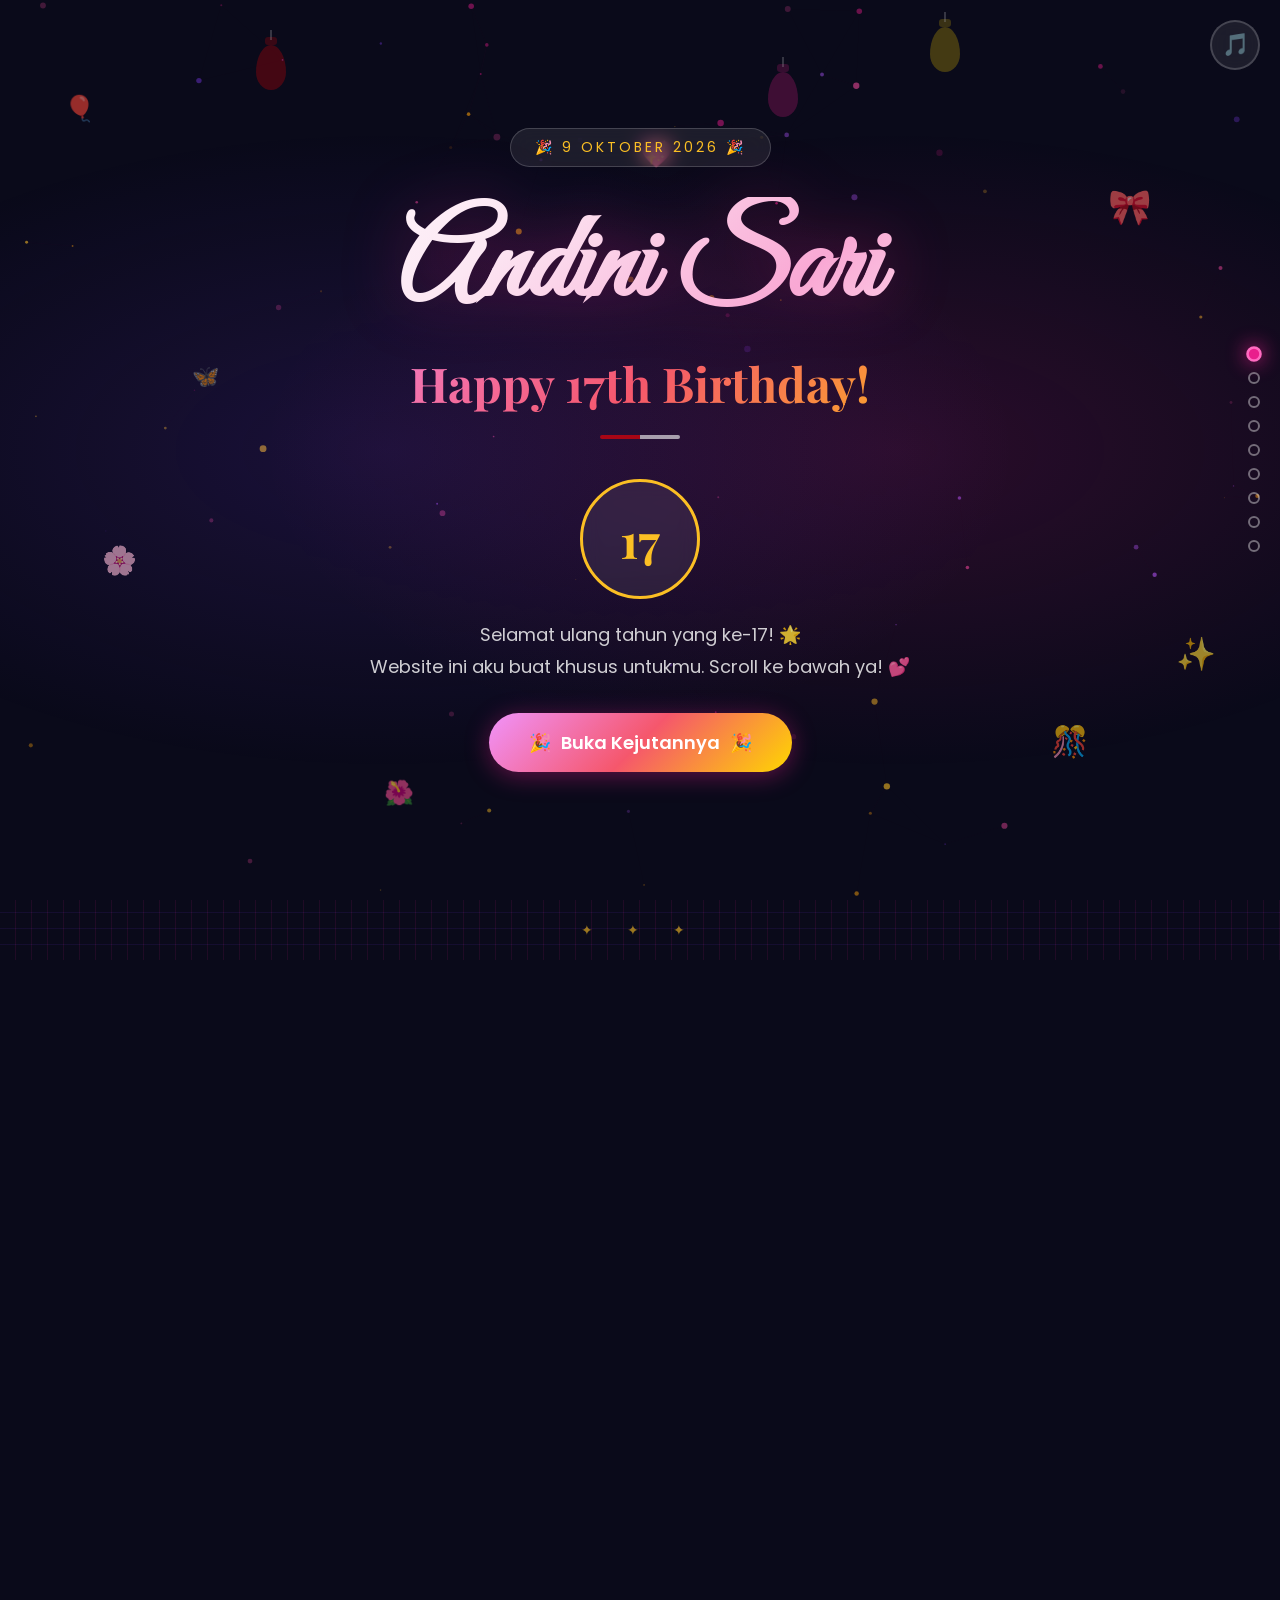
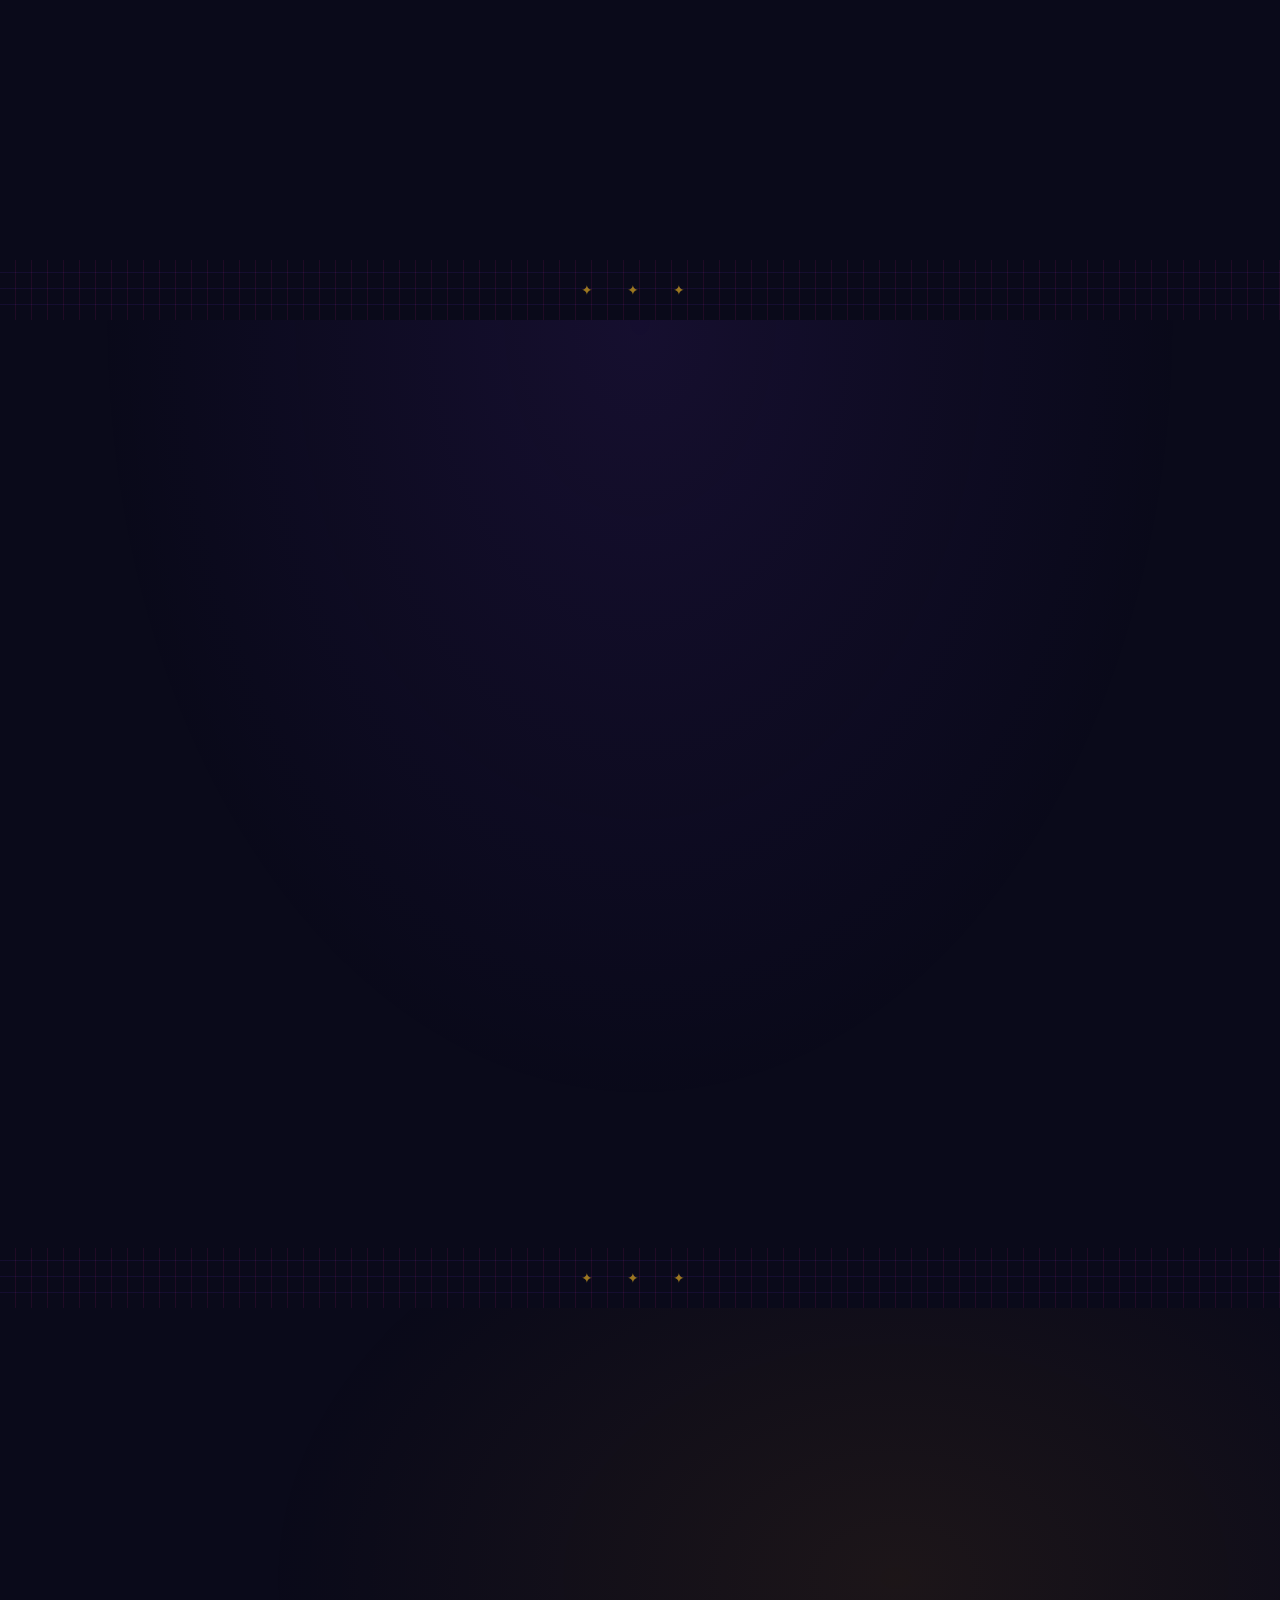
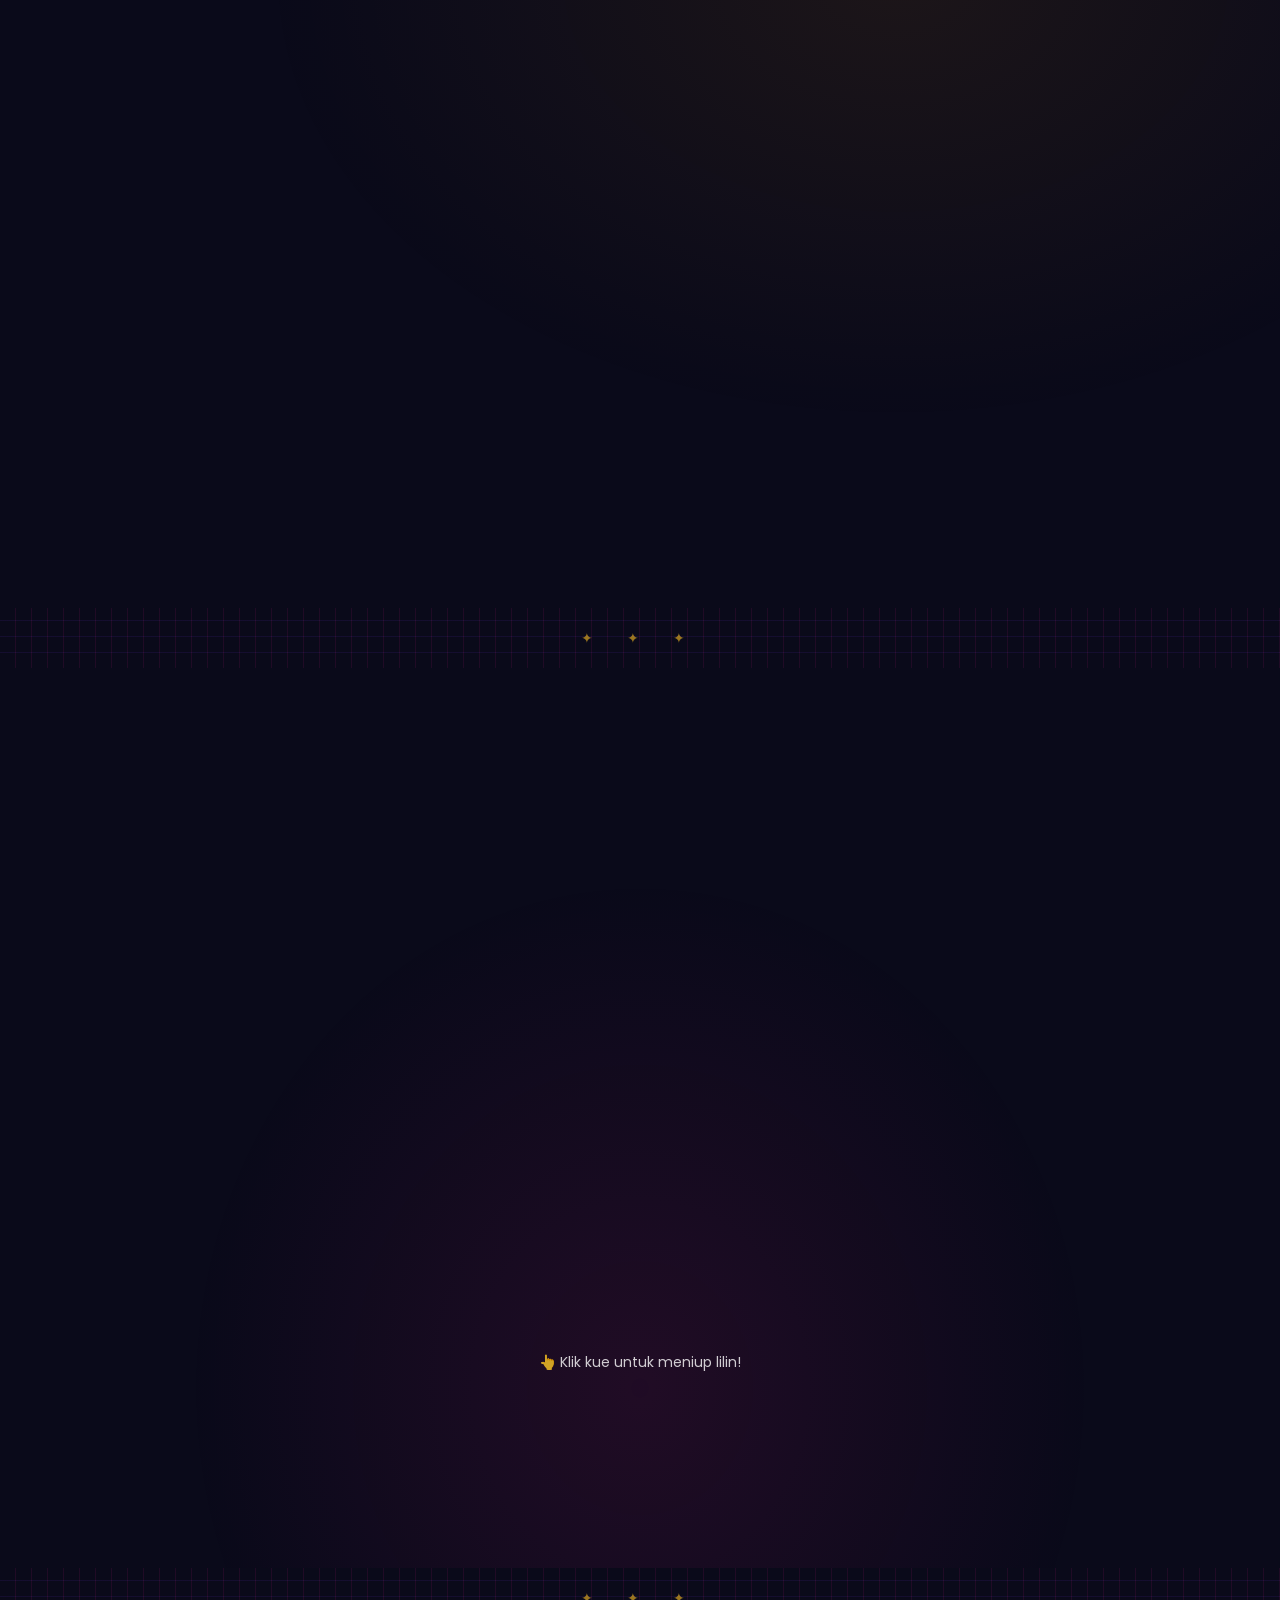
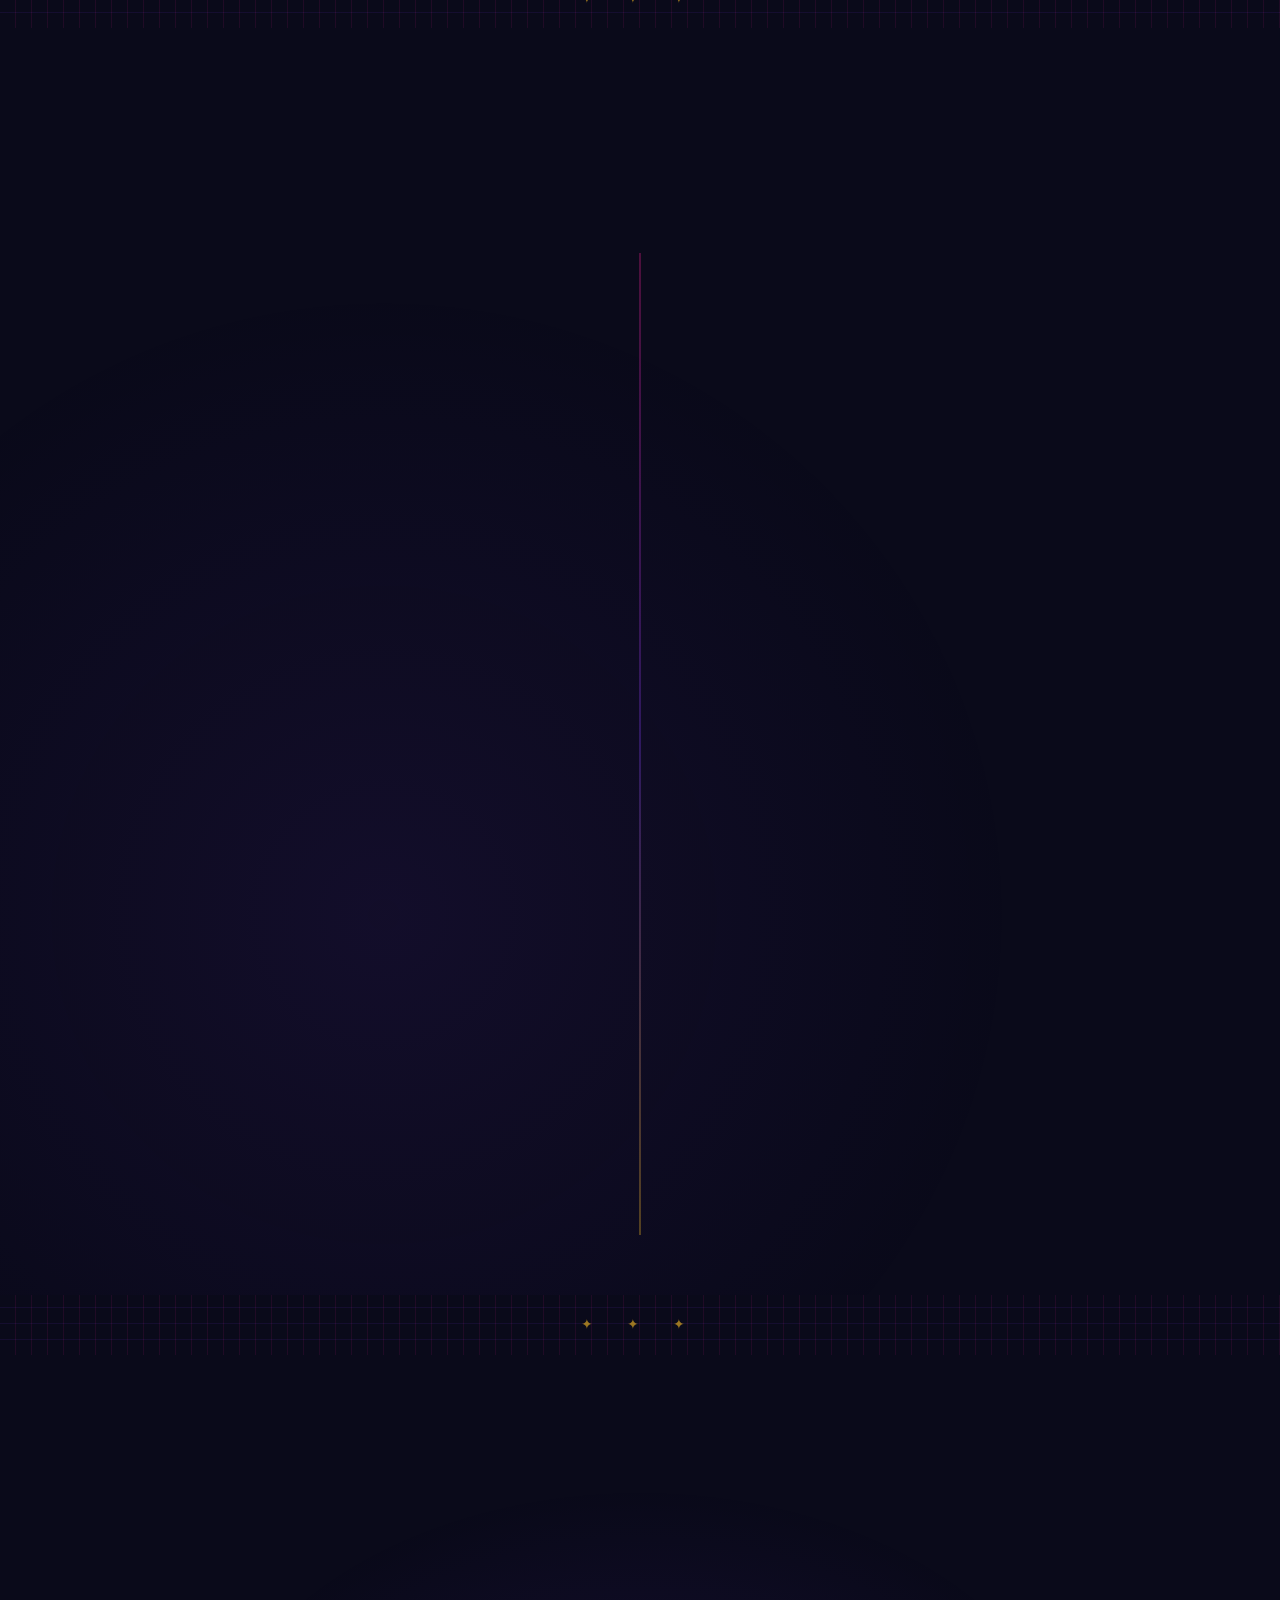
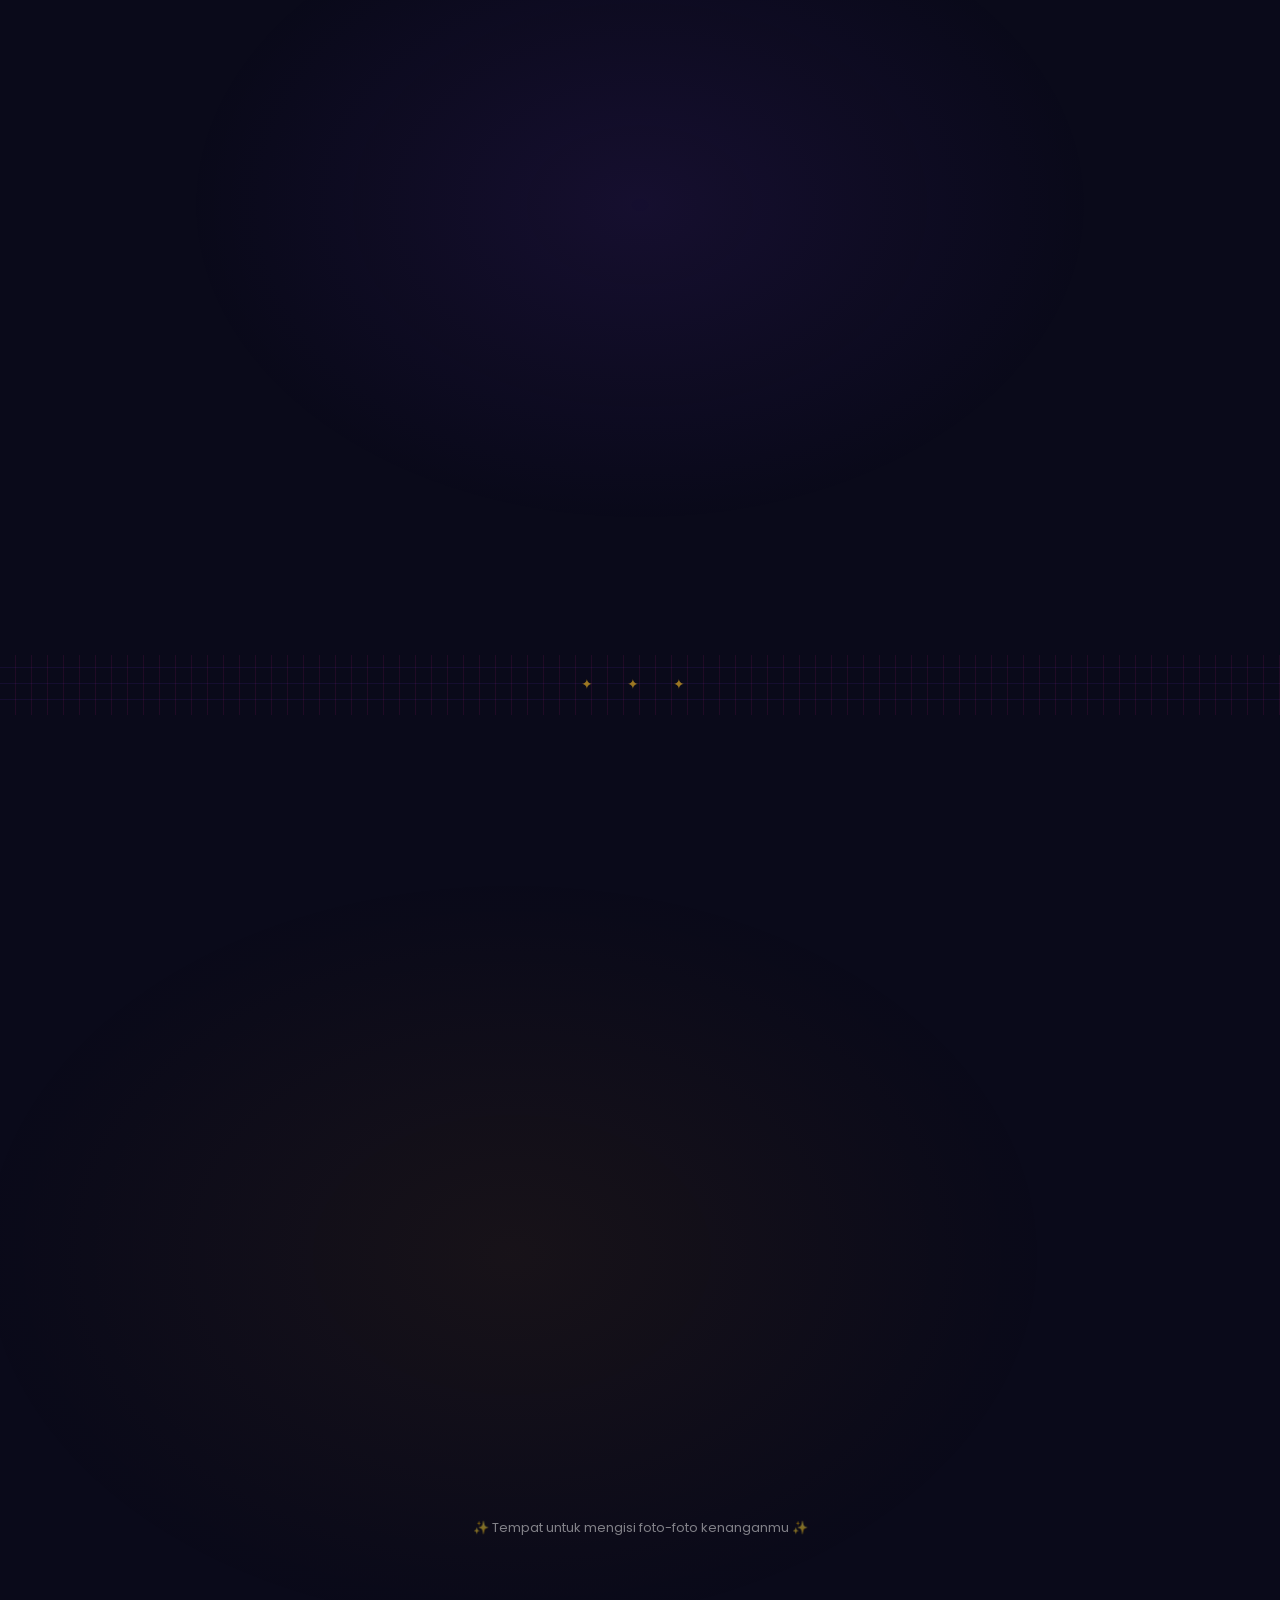
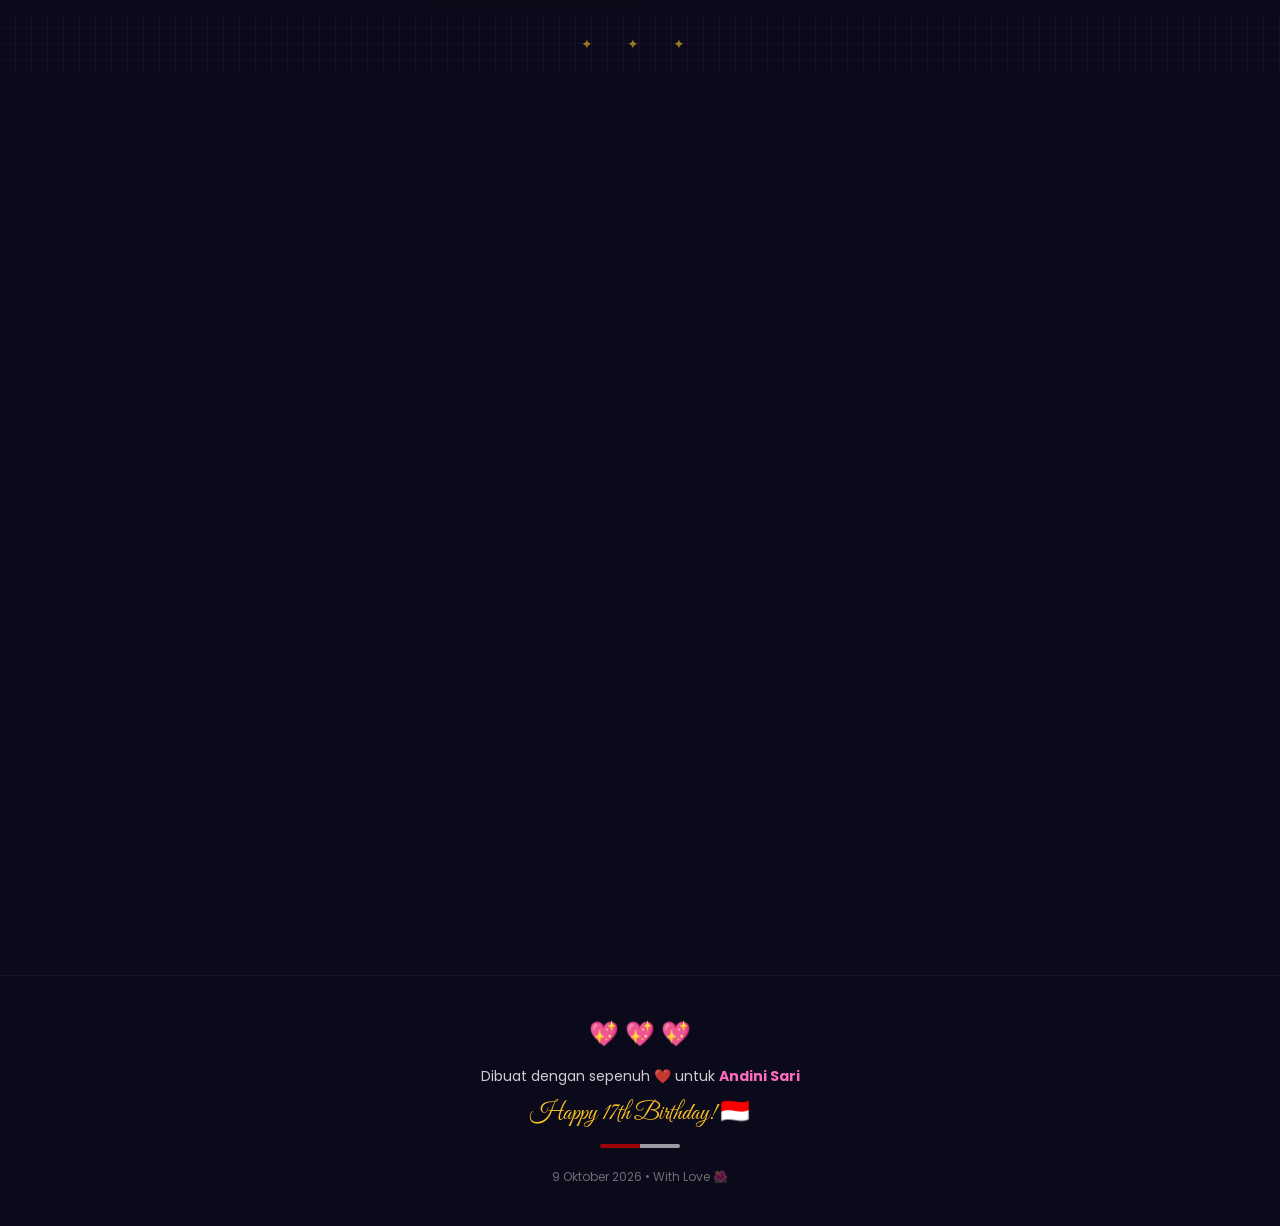
<file: reference/index.html>
<!DOCTYPE html>
<html lang="id">
<head>
    <meta charset="UTF-8">
    <meta name="viewport" content="width=device-width, initial-scale=1.0">
    <meta name="description" content="Selamat Ulang Tahun ke-17 Andini Sari! Happy 17th Birthday!">
    <title>🎂 Happy 17th Birthday Andini Sari! 🎉</title>
    <link href="https://fonts.googleapis.com/css2?family=Great+Vibes&family=Poppins:wght@300;400;500;600;700&family=Playfair+Display:ital,wght@0,700;1,700&display=swap" rel="stylesheet">
    <link rel="stylesheet" href="https://cdnjs.cloudflare.com/ajax/libs/animate.css/4.1.1/animate.min.css">
    <link rel="stylesheet" href="style.css">
</head>
<body>

    <!-- Preloader -->
    <div id="preloader">
        <div class="preloader-gift">🎁</div>
        <div class="preloader-text">Menyiapkan Kejutan...</div>
    </div>

    <!-- Particles Background -->
    <canvas id="particles-canvas"></canvas>

    <!-- Confetti Canvas -->
    <canvas id="confetti-canvas"></canvas>

    <!-- Audio Toggle -->
    <button id="audio-toggle" title="Toggle Music">🎵</button>

    <!-- Navigation Dots -->
    <nav class="nav-dots" id="nav-dots">
        <div class="nav-dot active" data-section="hero" data-label="Home" onclick="scrollToSection('hero')"></div>
        <div class="nav-dot" data-section="letter" data-label="Surat" onclick="scrollToSection('letter')"></div>
        <div class="nav-dot" data-section="about" data-label="Profile" onclick="scrollToSection('about')"></div>
        <div class="nav-dot" data-section="wishes" data-label="Wishes" onclick="scrollToSection('wishes')"></div>
        <div class="nav-dot" data-section="cake" data-label="Cake" onclick="scrollToSection('cake')"></div>
        <div class="nav-dot" data-section="timeline" data-label="Moments" onclick="scrollToSection('timeline')"></div>
        <div class="nav-dot" data-section="countdown-section" data-label="Countdown" onclick="scrollToSection('countdown-section')"></div>
        <div class="nav-dot" data-section="gallery" data-label="Gallery" onclick="scrollToSection('gallery')"></div>
        <div class="nav-dot" data-section="closing" data-label="Penutup" onclick="scrollToSection('closing')"></div>
    </nav>

    <!-- ==================== HERO SECTION ==================== -->
    <section id="hero">
        <!-- Floating Emojis -->
        <div class="floating-emoji" style="top:10%;left:5%;animation-delay:0s;font-size:25px">🎈</div>
        <div class="floating-emoji" style="top:20%;right:10%;animation-delay:1s;font-size:35px">🎀</div>
        <div class="floating-emoji" style="top:60%;left:8%;animation-delay:2s;font-size:28px">🌸</div>
        <div class="floating-emoji" style="top:70%;right:5%;animation-delay:0.5s;font-size:32px">✨</div>
        <div class="floating-emoji" style="top:40%;left:15%;animation-delay:1.5s;font-size:22px">🦋</div>
        <div class="floating-emoji" style="top:80%;right:15%;animation-delay:2.5s;font-size:30px">🎊</div>
        <div class="floating-emoji" style="top:15%;left:50%;animation-delay:3s;font-size:26px">💖</div>
        <div class="floating-emoji" style="bottom:10%;left:30%;animation-delay:1.8s;font-size:24px">🌺</div>

        <!-- Lanterns -->
        <div class="lantern" style="top:5%;left:20%;background:rgba(255,0,0,0.4);animation-delay:0s"></div>
        <div class="lantern" style="top:3%;right:25%;background:rgba(255,215,0,0.4);animation-delay:1s"></div>
        <div class="lantern" style="top:8%;left:60%;background:rgba(233,30,140,0.4);animation-delay:0.5s"></div>

        <div class="section-content">
            <div class="hero-badge">🎉 9 Oktober 2026 🎉</div>
            <h1 class="hero-name">Andini Sari</h1>
            <h2 class="hero-subtitle">Happy 17th Birthday!</h2>
            <div class="indo-accent"></div>
            <div class="hero-age" id="age-badge">
                <span>17</span>
            </div>
            <p class="hero-message">
                Selamat ulang tahun yang ke-17! 🌟<br>
                Website ini aku buat khusus untukmu. Scroll ke bawah ya! 💕
            </p>
            <div class="hero-cta">
                <button class="btn-celebrate" id="btn-start" onclick="startCelebration()">
                    <span>🎉</span> Buka Kejutannya <span>🎉</span>
                </button>
            </div>
        </div>
    </section>

    <div class="batik-divider"></div>

    <!-- ==================== LETTER SECTION ==================== -->
    <section id="letter">
        <div class="section-content">
            <div class="reveal">
                <div class="section-title">Surat Untukmu</div>
                <div class="section-subtitle">💌 A Letter For You 💌</div>
            </div>
            <div class="letter-card reveal">
                <div class="letter-greeting">Dear Andini Sari,</div>
                <div class="letter-body">
                    <p>Selamat ulang tahun yang ke-17! 🎂</p>
                    <p>
                        Di hari spesial ini, aku ingin bilang bahwa kamu adalah seseorang yang sangat berarti.
                        Senyumanmu bisa membuat hari siapa pun menjadi lebih cerah, dan kebaikan hatimu
                        selalu menginspirasi orang-orang di sekitarmu.
                    </p>
                    <p>
                        17 tahun bukan sekadar angka — ini adalah awal dari petualangan baru yang lebih seru!
                        Semoga di usia 17 ini, semua mimpi-mimpimu mulai terwujud satu per satu. 
                        Kamu layak mendapatkan semua kebahagiaan di dunia ini. ✨
                    </p>
                    <p>
                        Terima kasih sudah menjadi kamu yang apa adanya. 
                        Jangan pernah berubah, karena kamu sudah sempurna seperti ini. 💖
                    </p>
                </div>
                <div class="letter-signature">
                    — Dari seseorang yang peduli padamu 🌸
                </div>
            </div>
        </div>
    </section>

    <div class="batik-divider"></div>

    <!-- ==================== ABOUT SECTION ==================== -->
    <section id="about">
        <div class="section-content">
            <div class="reveal">
                <div class="section-title">The Birthday Girl</div>
                <div class="section-subtitle">✨ Yang Berulang Tahun ✨</div>
            </div>
            <div class="profile-card reveal">
                <div class="profile-avatar">
                    <span class="avatar-text">A</span>
                </div>
                <h3 class="profile-name">Andini Sari</h3>
                <div class="indo-accent"></div>
                <div class="profile-info">
                    <div class="info-chip">
                        <span class="chip-icon">🇮🇩</span> Indonesia
                    </div>
                    <div class="info-chip">
                        <span class="chip-icon">👩</span> Perempuan
                    </div>
                    <div class="info-chip">
                        <span class="chip-icon">🎂</span> 17 Tahun
                    </div>
                    <div class="info-chip">
                        <span class="chip-icon">🌺</span> Cantik
                    </div>
                    <div class="info-chip">
                        <span class="chip-icon">💫</span> Baik Hati
                    </div>
                    <div class="info-chip">
                        <span class="chip-icon">🌸</span> Penuh Semangat
                    </div>
                    <div class="info-chip">
                        <span class="chip-icon">😊</span> Ceria
                    </div>
                    <div class="info-chip">
                        <span class="chip-icon">⭐</span> Istimewa
                    </div>
                </div>
                <p class="profile-quote">
                    Gadis yang senyumannya bisa menerangi ruangan mana pun, 
                    dan kehadirannya membuat dunia terasa lebih indah.
                </p>
            </div>
        </div>
    </section>

    <div class="batik-divider"></div>

    <!-- ==================== WISHES SECTION ==================== -->
    <section id="wishes">
        <div class="section-content">
            <div class="reveal">
                <div class="section-title">Doa & Harapan</div>
                <div class="section-subtitle">🌟 Wishes for You 🌟</div>
            </div>
            <div class="wishes-grid">
                <div class="wish-card reveal">
                    <span class="wish-icon">💖</span>
                    <h4 class="wish-title">Kebahagiaan</h4>
                    <p class="wish-text">Semoga hidupmu selalu dipenuhi tawa dan kebahagiaan. Jangan lupa untuk selalu tersenyum ya!</p>
                </div>
                <div class="wish-card reveal">
                    <span class="wish-icon">📚</span>
                    <h4 class="wish-title">Kesuksesan</h4>
                    <p class="wish-text">Semoga sekolahnya lancar, nilai-nilainya bagus, dan semua cita-citamu tercapai!</p>
                </div>
                <div class="wish-card reveal">
                    <span class="wish-icon">💪</span>
                    <h4 class="wish-title">Kesehatan</h4>
                    <p class="wish-text">Semoga selalu sehat dan kuat. Jangan lupa makan teratur dan istirahat yang cukup!</p>
                </div>
                <div class="wish-card reveal">
                    <span class="wish-icon">🤲</span>
                    <h4 class="wish-title">Keberkahan</h4>
                    <p class="wish-text">Semoga Allah SWT selalu memberkahi setiap langkahmu dan menjagamu di mana pun kamu berada.</p>
                </div>
                <div class="wish-card reveal">
                    <span class="wish-icon">🦋</span>
                    <h4 class="wish-title">Kepercayaan Diri</h4>
                    <p class="wish-text">Di usia 17 ini, semoga kamu semakin percaya diri dan berani mengejar semua impianmu!</p>
                </div>
                <div class="wish-card reveal">
                    <span class="wish-icon">🌈</span>
                    <h4 class="wish-title">Petualangan Baru</h4>
                    <p class="wish-text">Semoga tahun ini penuh dengan pengalaman seru dan kenangan indah yang tak terlupakan!</p>
                </div>
            </div>
        </div>
    </section>

    <div class="batik-divider"></div>

    <!-- ==================== CAKE SECTION ==================== -->
    <section id="cake">
        <div class="section-content">
            <div class="reveal">
                <div class="section-title">Tiup Lilinnya!</div>
                <div class="section-subtitle">🎂 Make a Wish 🎂</div>
            </div>
            <div class="cake-container reveal" id="cake-interactive" onclick="blowCandles()">
                <!-- Candles -->
                <div class="candles-container">
                    <div class="candle">
                        <div class="candle-stripe"></div>
                        <div class="candle-stripe"></div>
                        <div class="candle-stripe"></div>
                        <div class="flame-wrapper" id="flame-1">
                            <div class="flame-glow"></div>
                            <div class="flame"></div>
                        </div>
                        <div class="smoke" id="smoke-1"></div>
                    </div>
                    <div class="candle">
                        <div class="candle-stripe"></div>
                        <div class="candle-stripe"></div>
                        <div class="candle-stripe"></div>
                        <div class="flame-wrapper" id="flame-2">
                            <div class="flame-glow"></div>
                            <div class="flame"></div>
                        </div>
                        <div class="smoke" id="smoke-2"></div>
                    </div>
                    <div class="candle">
                        <div class="candle-stripe"></div>
                        <div class="candle-stripe"></div>
                        <div class="candle-stripe"></div>
                        <div class="flame-wrapper" id="flame-3">
                            <div class="flame-glow"></div>
                            <div class="flame"></div>
                        </div>
                        <div class="smoke" id="smoke-3"></div>
                    </div>
                </div>
                <!-- Cake Layers -->
                <div class="cake-layer cake-layer-3">
                    <div class="cake-drip" style="left:20%"></div>
                    <div class="cake-drip" style="left:60%"></div>
                    <div class="cake-drip" style="right:15%"></div>
                </div>
                <div class="cake-layer cake-layer-2">
                    <div class="cake-drip" style="left:15%"></div>
                    <div class="cake-drip" style="left:45%"></div>
                    <div class="cake-drip" style="right:20%"></div>
                </div>
                <div class="cake-layer cake-layer-1">
                    <div class="cake-drip" style="left:10%"></div>
                    <div class="cake-drip" style="left:35%"></div>
                    <div class="cake-drip" style="left:65%"></div>
                    <div class="cake-drip" style="right:10%"></div>
                </div>
            </div>
            <p class="cake-instruction" id="cake-instruction">👆 Klik kue untuk meniup lilin!</p>
            <div class="cake-message" id="cake-message">Happy 17th Birthday, Andini! 🎉</div>
        </div>
    </section>

    <div class="batik-divider"></div>

    <!-- ==================== TIMELINE SECTION ==================== -->
    <section id="timeline">
        <div class="section-content">
            <div class="reveal">
                <div class="section-title">Perjalanan 17 Tahun</div>
                <div class="section-subtitle">💫 Your Journey So Far 💫</div>
            </div>
            <div class="timeline-container">
                <div class="timeline-item reveal">
                    <div class="timeline-dot"></div>
                    <div class="timeline-card">
                        <div class="timeline-emoji">👶</div>
                        <div class="timeline-title">Lahir ke Dunia</div>
                        <div class="timeline-text">9 Oktober 2009 — Seorang gadis cantik bernama Andini Sari lahir, membawa kebahagiaan bagi dunia ini.</div>
                    </div>
                </div>
                <div class="timeline-item reveal">
                    <div class="timeline-dot"></div>
                    <div class="timeline-card">
                        <div class="timeline-emoji">🎒</div>
                        <div class="timeline-title">Masa Kecil yang Ceria</div>
                        <div class="timeline-text">Tumbuh menjadi anak yang penuh semangat, selalu ceria, dan membuat semua orang di sekitarnya tersenyum.</div>
                    </div>
                </div>
                <div class="timeline-item reveal">
                    <div class="timeline-dot"></div>
                    <div class="timeline-card">
                        <div class="timeline-emoji">🌺</div>
                        <div class="timeline-title">Masa Remaja</div>
                        <div class="timeline-text">Berkembang menjadi gadis yang cantik, pintar, dan berkarakter. Setiap langkahmu penuh makna.</div>
                    </div>
                </div>
                <div class="timeline-item reveal">
                    <div class="timeline-dot"></div>
                    <div class="timeline-card">
                        <div class="timeline-emoji">🎂</div>
                        <div class="timeline-title">Hari Ini — 17 Tahun!</div>
                        <div class="timeline-text">Sekarang kamu berusia 17! Sebuah usia yang penuh dengan potensi dan harapan. Dunia sudah siap untukmu! 🚀</div>
                    </div>
                </div>
            </div>
        </div>
    </section>

    <div class="batik-divider"></div>

    <!-- ==================== COUNTDOWN SECTION ==================== -->
    <section id="countdown-section">
        <div class="section-content">
            <div class="reveal">
                <div class="section-title">Hitungan Mundur</div>
                <div class="section-subtitle" id="countdown-label">⏰ Menuju Ulang Tahun ke-18 ⏰</div>
            </div>
            <div class="countdown-grid reveal">
                <div class="countdown-item">
                    <div class="countdown-value" id="cd-days">000</div>
                    <div class="countdown-label">Hari</div>
                </div>
                <div class="countdown-item">
                    <div class="countdown-value" id="cd-hours">00</div>
                    <div class="countdown-label">Jam</div>
                </div>
                <div class="countdown-item">
                    <div class="countdown-value" id="cd-minutes">00</div>
                    <div class="countdown-label">Menit</div>
                </div>
                <div class="countdown-item">
                    <div class="countdown-value" id="cd-seconds">00</div>
                    <div class="countdown-label">Detik</div>
                </div>
            </div>
            <p class="reveal" style="color:var(--text-secondary);font-size:14px;">
                Setiap detik adalah hitung mundur menuju momen indah berikutnya! 🌟
            </p>
        </div>
    </section>

    <div class="batik-divider"></div>

    <!-- ==================== GALLERY SECTION ==================== -->
    <section id="gallery">
        <div class="section-content">
            <div class="reveal">
                <div class="section-title">Galeri Kenangan</div>
                <div class="section-subtitle">📸 Memories Gallery 📸</div>
            </div>
            <div class="gallery-grid reveal">
                <div class="gallery-item">
                    <div class="gallery-placeholder">
                        <span style="font-size:60px">🌺</span>
                        <span>Kenangan Terindah</span>
                    </div>
                </div>
                <div class="gallery-item">
                    <div class="gallery-placeholder">
                        <span>🎉</span>
                        <span>Pesta!</span>
                    </div>
                </div>
                <div class="gallery-item">
                    <div class="gallery-placeholder">
                        <span>🌸</span>
                        <span>Senyuman</span>
                    </div>
                </div>
                <div class="gallery-item">
                    <div class="gallery-placeholder">
                        <span>💖</span>
                        <span>Moment</span>
                    </div>
                </div>
                <div class="gallery-item">
                    <div class="gallery-placeholder">
                        <span>✈️</span>
                        <span>Petualangan</span>
                    </div>
                </div>
            </div>
            <p class="reveal" style="color:var(--text-secondary);font-size:13px;margin-top:20px;opacity:0.6;">
                ✨ Tempat untuk mengisi foto-foto kenanganmu ✨
            </p>
        </div>
    </section>

    <div class="batik-divider"></div>

    <!-- ==================== CLOSING SECTION ==================== -->
    <section id="closing">
        <div class="section-content">
            <div class="reveal">
                <div class="section-title">Penutup</div>
                <div class="section-subtitle">💝 Last Words 💝</div>
            </div>
            <div class="closing-card reveal">
                <div class="closing-emoji">🎂</div>
                <p class="closing-text">
                    Andini, semoga di usia 17 ini kamu selalu bahagia, 
                    selalu dikelilingi orang-orang yang menyayangimu, 
                    dan semua mimpimu menjadi kenyataan.
                </p>
                <p class="closing-text" style="margin-top:15px;">
                    Kamu pantas mendapatkan yang terbaik di dunia ini. 
                    Jangan pernah berhenti jadi dirimu sendiri. 💖
                </p>
                <div class="closing-big-text">
                    Selamat Ulang Tahun ke-17!
                </div>
                <div class="closing-emoji-row">🎉🎈🎂🎀🎊</div>
            </div>
        </div>
    </section>

    <!-- ==================== FOOTER ==================== -->
    <footer id="footer">
        <div class="footer-hearts">💖 💖 💖</div>
        <p class="footer-text">
            Dibuat dengan sepenuh ❤️ untuk <strong style="color:var(--primary-light)">Andini Sari</strong>
        </p>
        <div class="footer-indo">Happy 17th Birthday! 🇮🇩</div>
        <div class="indo-accent" style="margin-top:15px"></div>
        <p class="footer-text" style="margin-top:10px;font-size:12px;opacity:0.5">
            9 Oktober 2026 • With Love 🌺
        </p>
    </footer>

    <!-- JavaScript -->
    <script src="script.js"></script>
</body>
</html>
</file>
<file: reference/style.css>
/* ========== CSS Variables & Reset ========== */
:root {
    --primary: #e91e8c;
    --primary-light: #ff6bc1;
    --primary-dark: #b0006a;
    --secondary: #7c3aed;
    --accent: #f59e0b;
    --gold: #fbbf24;
    --rose: #fb7185;
    --pink-soft: #fce7f3;
    --gradient-main: linear-gradient(135deg, #667eea 0%, #e91e8c 50%, #f093fb 100%);
    --gradient-warm: linear-gradient(135deg, #f093fb 0%, #f5576c 50%, #ffd700 100%);
    --gradient-night: linear-gradient(135deg, #0f0c29, #302b63, #24243e);
    --glass-bg: rgba(255, 255, 255, 0.08);
    --glass-border: rgba(255, 255, 255, 0.18);
    --text-primary: #ffffff;
    --text-secondary: rgba(255, 255, 255, 0.8);
    --shadow-glow: 0 0 40px rgba(233, 30, 140, 0.3);
}

* {
    margin: 0;
    padding: 0;
    box-sizing: border-box;
}

html {
    scroll-behavior: smooth;
    overflow-x: hidden;
}

body {
    font-family: 'Poppins', sans-serif;
    background: #0a0a1a;
    color: var(--text-primary);
    overflow-x: hidden;
    cursor: default;
}

/* Custom scrollbar */
::-webkit-scrollbar {
    width: 8px;
}
::-webkit-scrollbar-track {
    background: #1a1a2e;
}
::-webkit-scrollbar-thumb {
    background: var(--primary);
    border-radius: 4px;
}

/* ========== Preloader ========== */
#preloader {
    position: fixed;
    top: 0;
    left: 0;
    width: 100%;
    height: 100%;
    background: radial-gradient(ellipse at center, #1a1a2e 0%, #0a0a1a 100%);
    display: flex;
    flex-direction: column;
    align-items: center;
    justify-content: center;
    z-index: 10000;
    transition: opacity 0.8s ease, visibility 0.8s ease;
}
#preloader.hidden {
    opacity: 0;
    visibility: hidden;
}
.preloader-gift {
    font-size: 80px;
    animation: giftBounce 1s ease-in-out infinite;
}
.preloader-text {
    margin-top: 20px;
    font-family: 'Great Vibes', cursive;
    font-size: 28px;
    color: var(--primary-light);
    animation: pulse 1.5s ease-in-out infinite;
}
@keyframes giftBounce {
    0%, 100% { transform: translateY(0) rotate(0deg); }
    25% { transform: translateY(-20px) rotate(-5deg); }
    75% { transform: translateY(-10px) rotate(5deg); }
}

/* ========== Floating Particles Background ========== */
#particles-canvas {
    position: fixed;
    top: 0;
    left: 0;
    width: 100%;
    height: 100%;
    z-index: 0;
    pointer-events: none;
}

/* ========== Audio Control ========== */
#audio-toggle {
    position: fixed;
    top: 20px;
    right: 20px;
    z-index: 1000;
    width: 50px;
    height: 50px;
    border-radius: 50%;
    border: 2px solid var(--glass-border);
    background: var(--glass-bg);
    backdrop-filter: blur(10px);
    color: white;
    font-size: 22px;
    cursor: pointer;
    display: flex;
    align-items: center;
    justify-content: center;
    transition: all 0.3s ease;
}
#audio-toggle:hover {
    background: var(--primary);
    transform: scale(1.1);
    box-shadow: var(--shadow-glow);
}

/* ========== Navigation ========== */
.nav-dots {
    position: fixed;
    right: 20px;
    top: 50%;
    transform: translateY(-50%);
    z-index: 100;
    display: flex;
    flex-direction: column;
    gap: 12px;
}
.nav-dot {
    width: 12px;
    height: 12px;
    border-radius: 50%;
    border: 2px solid rgba(255,255,255,0.4);
    background: transparent;
    cursor: pointer;
    transition: all 0.3s ease;
    position: relative;
}
.nav-dot.active, .nav-dot:hover {
    background: var(--primary);
    border-color: var(--primary-light);
    box-shadow: 0 0 15px var(--primary);
    transform: scale(1.3);
}
.nav-dot::after {
    content: attr(data-label);
    position: absolute;
    right: 24px;
    top: 50%;
    transform: translateY(-50%);
    white-space: nowrap;
    font-size: 12px;
    color: var(--text-secondary);
    opacity: 0;
    transition: opacity 0.3s ease;
    pointer-events: none;
}
.nav-dot:hover::after {
    opacity: 1;
}

/* ========== Section Base ========== */
section {
    position: relative;
    min-height: 100vh;
    display: flex;
    align-items: center;
    justify-content: center;
    padding: 60px 20px;
    z-index: 1;
}

.section-content {
    max-width: 900px;
    width: 100%;
    text-align: center;
}

/* ========== Hero Section ========== */
#hero {
    background: radial-gradient(ellipse at 30% 50%, rgba(124, 58, 237, 0.15) 0%, transparent 50%),
                radial-gradient(ellipse at 70% 50%, rgba(233, 30, 140, 0.15) 0%, transparent 50%);
    min-height: 100vh;
    overflow: hidden;
}

.hero-badge {
    display: inline-block;
    padding: 8px 24px;
    background: var(--glass-bg);
    border: 1px solid var(--glass-border);
    border-radius: 50px;
    backdrop-filter: blur(10px);
    font-size: 14px;
    letter-spacing: 3px;
    text-transform: uppercase;
    color: var(--gold);
    margin-bottom: 30px;
    animation: fadeInDown 1s ease 0.5s both;
}

.hero-name {
    font-family: 'Great Vibes', cursive;
    font-size: clamp(50px, 10vw, 120px);
    background: linear-gradient(135deg, #fff, #fce7f3, #f9a8d4, #fff);
    -webkit-background-clip: text;
    -webkit-text-fill-color: transparent;
    background-clip: text;
    line-height: 1.2;
    margin-bottom: 10px;
    animation: fadeInUp 1s ease 0.8s both;
    text-shadow: none;
    filter: drop-shadow(0 0 30px rgba(233, 30, 140, 0.3));
}

.hero-subtitle {
    font-family: 'Playfair Display', serif;
    font-size: clamp(24px, 4vw, 48px);
    font-weight: 700;
    background: var(--gradient-warm);
    -webkit-background-clip: text;
    -webkit-text-fill-color: transparent;
    background-clip: text;
    margin-bottom: 20px;
    animation: fadeInUp 1s ease 1.1s both;
}

.hero-age {
    display: inline-flex;
    align-items: center;
    justify-content: center;
    width: 120px;
    height: 120px;
    border-radius: 50%;
    border: 3px solid var(--gold);
    background: var(--glass-bg);
    backdrop-filter: blur(10px);
    margin: 20px 0;
    animation: fadeInUp 1s ease 1.3s both, float 3s ease-in-out infinite;
}
.hero-age span {
    font-family: 'Playfair Display', serif;
    font-size: 48px;
    font-weight: 700;
    color: var(--gold);
}

.hero-message {
    font-size: 18px;
    color: var(--text-secondary);
    max-width: 600px;
    margin: 0 auto 30px;
    line-height: 1.8;
    animation: fadeInUp 1s ease 1.5s both;
}

.hero-cta {
    animation: fadeInUp 1s ease 1.7s both;
}

.btn-celebrate {
    display: inline-flex;
    align-items: center;
    gap: 10px;
    padding: 16px 40px;
    background: var(--gradient-warm);
    color: white;
    border: none;
    border-radius: 50px;
    font-family: 'Poppins', sans-serif;
    font-size: 18px;
    font-weight: 600;
    cursor: pointer;
    transition: all 0.4s ease;
    box-shadow: 0 4px 25px rgba(233, 30, 140, 0.4);
}
.btn-celebrate:hover {
    transform: translateY(-3px) scale(1.05);
    box-shadow: 0 8px 40px rgba(233, 30, 140, 0.6);
}

/* Floating decorations */
.floating-emoji {
    position: absolute;
    font-size: 30px;
    animation: floatRandom 6s ease-in-out infinite;
    pointer-events: none;
    opacity: 0.6;
}

@keyframes floatRandom {
    0%, 100% { transform: translateY(0) rotate(0deg); }
    25% { transform: translateY(-30px) rotate(10deg); }
    50% { transform: translateY(-15px) rotate(-5deg); }
    75% { transform: translateY(-25px) rotate(8deg); }
}

@keyframes float {
    0%, 100% { transform: translateY(0); }
    50% { transform: translateY(-15px); }
}

/* ========== About / Profile Section ========== */
#about {
    background: radial-gradient(ellipse at 50% 0%, rgba(124, 58, 237, 0.1) 0%, transparent 60%);
}

.profile-card {
    background: var(--glass-bg);
    border: 1px solid var(--glass-border);
    border-radius: 30px;
    backdrop-filter: blur(20px);
    padding: 50px;
    position: relative;
    overflow: hidden;
}
.profile-card::before {
    content: '';
    position: absolute;
    top: -2px;
    left: -2px;
    right: -2px;
    bottom: -2px;
    background: var(--gradient-warm);
    border-radius: 31px;
    z-index: -1;
    opacity: 0.3;
}

.profile-avatar {
    width: 180px;
    height: 180px;
    border-radius: 50%;
    border: 4px solid var(--gold);
    margin: 0 auto 30px;
    overflow: hidden;
    box-shadow: 0 0 40px rgba(233, 30, 140, 0.3);
    position: relative;
    background: linear-gradient(135deg, #f9a8d4, #c084fc);
    display: flex;
    align-items: center;
    justify-content: center;
}
.profile-avatar .avatar-text {
    font-family: 'Great Vibes', cursive;
    font-size: 72px;
    color: white;
    text-shadow: 2px 2px 10px rgba(0,0,0,0.2);
}

.profile-name {
    font-family: 'Great Vibes', cursive;
    font-size: 42px;
    color: var(--primary-light);
    margin-bottom: 10px;
}

.profile-info {
    display: flex;
    flex-wrap: wrap;
    justify-content: center;
    gap: 20px;
    margin: 25px 0;
}

.info-chip {
    display: inline-flex;
    align-items: center;
    gap: 8px;
    padding: 10px 20px;
    background: rgba(255, 255, 255, 0.05);
    border: 1px solid rgba(255, 255, 255, 0.1);
    border-radius: 50px;
    font-size: 14px;
    color: var(--text-secondary);
    transition: all 0.3s ease;
}
.info-chip:hover {
    background: rgba(233, 30, 140, 0.15);
    border-color: var(--primary);
    transform: translateY(-2px);
}
.info-chip .chip-icon {
    font-size: 18px;
}

.profile-quote {
    font-style: italic;
    font-size: 16px;
    color: var(--text-secondary);
    line-height: 1.8;
    max-width: 500px;
    margin: 20px auto 0;
    position: relative;
    padding: 0 30px;
}
.profile-quote::before, .profile-quote::after {
    content: '"';
    font-family: 'Great Vibes', cursive;
    font-size: 60px;
    color: var(--primary);
    opacity: 0.3;
    position: absolute;
}
.profile-quote::before { top: -20px; left: 0; }
.profile-quote::after { bottom: -40px; right: 0; }

/* ========== Wishes Section ========== */
#wishes {
    background: radial-gradient(ellipse at 70% 30%, rgba(245, 158, 11, 0.08) 0%, transparent 50%);
}

.section-title {
    font-family: 'Great Vibes', cursive;
    font-size: clamp(36px, 6vw, 60px);
    background: linear-gradient(135deg, var(--gold), var(--primary-light), var(--gold));
    -webkit-background-clip: text;
    -webkit-text-fill-color: transparent;
    background-clip: text;
    margin-bottom: 15px;
}

.section-subtitle {
    font-size: 16px;
    color: var(--text-secondary);
    margin-bottom: 50px;
    letter-spacing: 2px;
    text-transform: uppercase;
}

.wishes-grid {
    display: grid;
    grid-template-columns: repeat(auto-fit, minmax(250px, 1fr));
    gap: 25px;
    margin-top: 40px;
}

.wish-card {
    background: var(--glass-bg);
    border: 1px solid var(--glass-border);
    border-radius: 20px;
    padding: 35px 25px;
    backdrop-filter: blur(10px);
    transition: all 0.4s ease;
    position: relative;
    overflow: hidden;
}
.wish-card::before {
    content: '';
    position: absolute;
    top: 0;
    left: 0;
    width: 100%;
    height: 3px;
    background: var(--gradient-warm);
    transform: scaleX(0);
    transform-origin: left;
    transition: transform 0.4s ease;
}
.wish-card:hover::before {
    transform: scaleX(1);
}
.wish-card:hover {
    transform: translateY(-8px);
    box-shadow: 0 15px 40px rgba(233, 30, 140, 0.15);
    border-color: var(--primary);
}

.wish-icon {
    font-size: 48px;
    margin-bottom: 15px;
    display: block;
}

.wish-title {
    font-weight: 600;
    font-size: 18px;
    margin-bottom: 10px;
    color: var(--primary-light);
}

.wish-text {
    font-size: 14px;
    color: var(--text-secondary);
    line-height: 1.7;
}

/* ========== Interactive Cake Section ========== */
#cake {
    background: radial-gradient(ellipse at 50% 80%, rgba(233, 30, 140, 0.1) 0%, transparent 50%);
}

.cake-container {
    position: relative;
    width: 300px;
    height: 350px;
    margin: 40px auto;
    cursor: pointer;
}

.cake-layer {
    position: absolute;
    border-radius: 15px;
    left: 50%;
    transform: translateX(-50%);
}
.cake-layer-1 {
    bottom: 0;
    width: 260px;
    height: 90px;
    background: linear-gradient(180deg, #f9a8d4, #ec4899);
    border-radius: 15px 15px 20px 20px;
    box-shadow: 0 8px 25px rgba(236, 72, 153, 0.4);
}
.cake-layer-2 {
    bottom: 80px;
    width: 210px;
    height: 80px;
    background: linear-gradient(180deg, #c084fc, #a855f7);
    border-radius: 15px;
    box-shadow: 0 6px 20px rgba(168, 85, 247, 0.4);
}
.cake-layer-3 {
    bottom: 150px;
    width: 160px;
    height: 70px;
    background: linear-gradient(180deg, #fbbf24, #f59e0b);
    border-radius: 15px;
    box-shadow: 0 6px 20px rgba(245, 158, 11, 0.4);
}

/* Cake decorations */
.cake-layer-1::after, .cake-layer-2::after, .cake-layer-3::after {
    content: '';
    position: absolute;
    top: 0;
    left: 0;
    right: 0;
    height: 15px;
    background: rgba(255,255,255,0.2);
    border-radius: 15px 15px 0 0;
}

/* Frosting drip */
.cake-drip {
    position: absolute;
    width: 20px;
    height: 30px;
    background: rgba(255,255,255,0.3);
    border-radius: 0 0 10px 10px;
    top: 100%;
}

/* Candles */
.candles-container {
    position: absolute;
    bottom: 220px;
    left: 50%;
    transform: translateX(-50%);
    display: flex;
    gap: 25px;
}

.candle {
    position: relative;
    width: 10px;
    height: 50px;
    border-radius: 5px 5px 2px 2px;
}
.candle:nth-child(1) { background: linear-gradient(180deg, #ec4899, #db2777); }
.candle:nth-child(2) { background: linear-gradient(180deg, #a855f7, #7c3aed); }
.candle:nth-child(3) { background: linear-gradient(180deg, #fbbf24, #d97706); }

.candle-stripe {
    position: absolute;
    left: 0;
    width: 100%;
    height: 4px;
    background: rgba(255,255,255,0.3);
}
.candle-stripe:nth-child(1) { top: 10px; }
.candle-stripe:nth-child(2) { top: 22px; }
.candle-stripe:nth-child(3) { top: 34px; }

.flame-wrapper {
    position: absolute;
    top: -30px;
    left: 50%;
    transform: translateX(-50%);
    transition: opacity 0.5s ease;
}

.flame {
    width: 14px;
    height: 22px;
    background: radial-gradient(ellipse at bottom, #fbbf24, #f59e0b, #ef4444, transparent);
    border-radius: 50% 50% 50% 50% / 60% 60% 40% 40%;
    animation: flicker 0.3s ease-in-out infinite alternate;
    position: relative;
}
.flame::before {
    content: '';
    position: absolute;
    width: 8px;
    height: 12px;
    background: radial-gradient(ellipse at bottom, #fef3c7, #fbbf24, transparent);
    border-radius: 50% 50% 50% 50% / 60% 60% 40% 40%;
    bottom: 0;
    left: 50%;
    transform: translateX(-50%);
}
.flame-glow {
    position: absolute;
    width: 40px;
    height: 40px;
    background: radial-gradient(circle, rgba(251, 191, 36, 0.4), transparent);
    border-radius: 50%;
    top: -10px;
    left: -13px;
    animation: glowPulse 1s ease-in-out infinite alternate;
}

.flame-wrapper.blown-out {
    opacity: 0;
}
.smoke {
    position: absolute;
    top: -25px;
    left: 50%;
    transform: translateX(-50%);
    width: 4px;
    height: 0;
    background: rgba(255,255,255,0.3);
    border-radius: 50%;
    opacity: 0;
    filter: blur(2px);
}
.smoke.visible {
    animation: smokeRise 2s ease-out forwards;
}

@keyframes flicker {
    0% { transform: scale(1) rotate(-2deg); }
    100% { transform: scale(1.1) rotate(2deg); }
}
@keyframes glowPulse {
    0% { opacity: 0.5; transform: scale(0.9); }
    100% { opacity: 1; transform: scale(1.1); }
}
@keyframes smokeRise {
    0% { height: 0; opacity: 0.6; top: -25px; }
    100% { height: 40px; opacity: 0; top: -70px; }
}

.cake-instruction {
    font-size: 14px;
    color: var(--text-secondary);
    margin-top: 20px;
    animation: pulse 2s ease-in-out infinite;
}

.cake-message {
    font-family: 'Great Vibes', cursive;
    font-size: 36px;
    color: var(--gold);
    margin-top: 20px;
    opacity: 0;
    transition: opacity 0.8s ease;
}
.cake-message.visible {
    opacity: 1;
    animation: fadeInUp 0.8s ease;
}

/* ========== Timeline / Memories Section ========== */
#timeline {
    background: radial-gradient(ellipse at 30% 70%, rgba(124, 58, 237, 0.08) 0%, transparent 50%);
}

.timeline-container {
    position: relative;
    max-width: 700px;
    margin: 0 auto;
}
.timeline-container::before {
    content: '';
    position: absolute;
    left: 50%;
    transform: translateX(-50%);
    width: 2px;
    height: 100%;
    background: linear-gradient(180deg, var(--primary), var(--secondary), var(--gold));
    opacity: 0.3;
}

.timeline-item {
    position: relative;
    padding: 20px 0;
    display: flex;
    align-items: center;
}
.timeline-item:nth-child(odd) {
    flex-direction: row;
    padding-right: calc(50% + 30px);
    text-align: right;
}
.timeline-item:nth-child(even) {
    flex-direction: row-reverse;
    padding-left: calc(50% + 30px);
    text-align: left;
}

.timeline-dot {
    position: absolute;
    left: 50%;
    transform: translateX(-50%);
    width: 16px;
    height: 16px;
    border-radius: 50%;
    background: var(--primary);
    border: 3px solid var(--primary-light);
    box-shadow: 0 0 15px var(--primary);
    z-index: 2;
}

.timeline-card {
    background: var(--glass-bg);
    border: 1px solid var(--glass-border);
    border-radius: 16px;
    padding: 25px;
    backdrop-filter: blur(10px);
    transition: all 0.3s ease;
    width: 100%;
}
.timeline-card:hover {
    transform: translateY(-5px);
    box-shadow: 0 10px 30px rgba(233, 30, 140, 0.15);
}

.timeline-emoji {
    font-size: 32px;
    margin-bottom: 10px;
}
.timeline-title {
    font-weight: 600;
    font-size: 16px;
    color: var(--primary-light);
    margin-bottom: 8px;
}
.timeline-text {
    font-size: 13px;
    color: var(--text-secondary);
    line-height: 1.6;
}

/* ========== Guestbook Section ========== */
#guestbook {
    background: radial-gradient(ellipse at 60% 40%, rgba(233, 30, 140, 0.08) 0%, transparent 50%);
}

.guestbook-form {
    max-width: 500px;
    margin: 0 auto 40px;
    display: flex;
    flex-direction: column;
    gap: 15px;
}

.form-group {
    position: relative;
}

.form-input {
    width: 100%;
    padding: 16px 20px;
    background: var(--glass-bg);
    border: 1px solid var(--glass-border);
    border-radius: 12px;
    color: white;
    font-family: 'Poppins', sans-serif;
    font-size: 15px;
    outline: none;
    transition: all 0.3s ease;
    backdrop-filter: blur(10px);
}
.form-input::placeholder {
    color: rgba(255,255,255,0.4);
}
.form-input:focus {
    border-color: var(--primary);
    box-shadow: 0 0 20px rgba(233, 30, 140, 0.2);
}

textarea.form-input {
    min-height: 120px;
    resize: vertical;
}

.btn-submit {
    padding: 14px 32px;
    background: var(--gradient-warm);
    color: white;
    border: none;
    border-radius: 12px;
    font-family: 'Poppins', sans-serif;
    font-size: 16px;
    font-weight: 600;
    cursor: pointer;
    transition: all 0.3s ease;
}
.btn-submit:hover {
    transform: translateY(-2px);
    box-shadow: 0 8px 30px rgba(233, 30, 140, 0.4);
}

.messages-container {
    display: grid;
    grid-template-columns: repeat(auto-fill, minmax(250px, 1fr));
    gap: 20px;
    max-width: 800px;
    margin: 0 auto;
}

.message-card {
    background: var(--glass-bg);
    border: 1px solid var(--glass-border);
    border-radius: 16px;
    padding: 25px;
    backdrop-filter: blur(10px);
    animation: fadeInUp 0.5s ease both;
    transition: all 0.3s ease;
}
.message-card:hover {
    transform: translateY(-5px);
    border-color: var(--primary);
}
.message-sender {
    font-weight: 600;
    color: var(--primary-light);
    margin-bottom: 8px;
    display: flex;
    align-items: center;
    gap: 8px;
}
.message-text {
    font-size: 14px;
    color: var(--text-secondary);
    line-height: 1.6;
}

/* ========== Gallery Section ========== */
#gallery {
    background: radial-gradient(ellipse at 40% 60%, rgba(245, 158, 11, 0.06) 0%, transparent 50%);
}

.gallery-grid {
    display: grid;
    grid-template-columns: repeat(3, 1fr);
    gap: 15px;
    max-width: 700px;
    margin: 0 auto;
}

.gallery-item {
    aspect-ratio: 1;
    border-radius: 16px;
    overflow: hidden;
    position: relative;
    cursor: pointer;
    transition: all 0.4s ease;
    border: 1px solid var(--glass-border);
}
.gallery-item:hover {
    transform: scale(1.05);
    box-shadow: 0 10px 30px rgba(233, 30, 140, 0.3);
    z-index: 2;
}
.gallery-item:nth-child(1) { grid-row: span 2; aspect-ratio: auto; }

.gallery-placeholder {
    width: 100%;
    height: 100%;
    display: flex;
    flex-direction: column;
    align-items: center;
    justify-content: center;
    font-size: 40px;
    gap: 10px;
}
.gallery-placeholder span {
    font-size: 12px;
    color: var(--text-secondary);
}
.gallery-item:nth-child(1) .gallery-placeholder { background: linear-gradient(135deg, #f9a8d4, #c084fc); }
.gallery-item:nth-child(2) .gallery-placeholder { background: linear-gradient(135deg, #fbbf24, #f59e0b); }
.gallery-item:nth-child(3) .gallery-placeholder { background: linear-gradient(135deg, #a855f7, #6d28d9); }
.gallery-item:nth-child(4) .gallery-placeholder { background: linear-gradient(135deg, #ec4899, #db2777); }
.gallery-item:nth-child(5) .gallery-placeholder { background: linear-gradient(135deg, #60a5fa, #3b82f6); }

/* ========== Countdown Section ========== */
#countdown-section {
    background: radial-gradient(ellipse at 50% 50%, rgba(124, 58, 237, 0.1) 0%, transparent 50%);
}

.countdown-grid {
    display: flex;
    gap: 25px;
    justify-content: center;
    flex-wrap: wrap;
    margin: 40px 0;
}

.countdown-item {
    background: var(--glass-bg);
    border: 1px solid var(--glass-border);
    border-radius: 20px;
    padding: 25px 30px;
    min-width: 120px;
    backdrop-filter: blur(10px);
    transition: all 0.3s ease;
}
.countdown-item:hover {
    transform: translateY(-5px);
    box-shadow: 0 10px 30px rgba(233, 30, 140, 0.2);
    border-color: var(--primary);
}
.countdown-value {
    font-size: 48px;
    font-weight: 700;
    font-family: 'Playfair Display', serif;
    background: var(--gradient-warm);
    -webkit-background-clip: text;
    -webkit-text-fill-color: transparent;
    background-clip: text;
}
.countdown-label {
    font-size: 13px;
    color: var(--text-secondary);
    text-transform: uppercase;
    letter-spacing: 2px;
    margin-top: 5px;
}

/* ========== Footer ========== */
#footer {
    min-height: auto;
    padding: 40px 20px;
    text-align: center;
    border-top: 1px solid rgba(255,255,255,0.05);
}
.footer-hearts {
    font-size: 24px;
    margin-bottom: 15px;
    animation: pulse 2s infinite;
}
.footer-text {
    font-size: 14px;
    color: var(--text-secondary);
}
.footer-text a {
    color: var(--primary-light);
    text-decoration: none;
}
.footer-indo {
    font-family: 'Great Vibes', cursive;
    font-size: 24px;
    color: var(--gold);
    margin-top: 10px;
}

/* ========== Confetti Canvas ========== */
#confetti-canvas {
    position: fixed;
    top: 0;
    left: 0;
    width: 100%;
    height: 100%;
    z-index: 9999;
    pointer-events: none;
}

/* ========== Scroll Reveal ========== */
.reveal {
    opacity: 0;
    transform: translateY(40px);
    transition: all 0.8s cubic-bezier(0.4, 0, 0.2, 1);
}
.reveal.active {
    opacity: 1;
    transform: translateY(0);
}

/* ========== Animations ========== */
@keyframes pulse {
    0%, 100% { opacity: 1; }
    50% { opacity: 0.5; }
}

@keyframes fadeInUp {
    from { opacity: 0; transform: translateY(30px); }
    to { opacity: 1; transform: translateY(0); }
}
@keyframes fadeInDown {
    from { opacity: 0; transform: translateY(-30px); }
    to { opacity: 1; transform: translateY(0); }
}

/* ========== Batik Pattern Overlay ========== */
.batik-divider {
    width: 100%;
    height: 60px;
    background: repeating-linear-gradient(
        90deg,
        transparent,
        transparent 15px,
        rgba(233, 30, 140, 0.1) 15px,
        rgba(233, 30, 140, 0.1) 16px
    ),
    repeating-linear-gradient(
        0deg,
        transparent,
        transparent 15px,
        rgba(124, 58, 237, 0.1) 15px,
        rgba(124, 58, 237, 0.1) 16px
    );
    position: relative;
    overflow: hidden;
    display: flex;
    align-items: center;
    justify-content: center;
}
.batik-divider::after {
    content: '✦ ✦ ✦';
    color: var(--gold);
    font-size: 14px;
    letter-spacing: 15px;
    opacity: 0.6;
}

/* ========== Indonesian Flag Colors Accent ========== */
.indo-accent {
    height: 4px;
    background: linear-gradient(90deg, #ff0000 50%, #ffffff 50%);
    border-radius: 2px;
    width: 80px;
    margin: 20px auto;
    opacity: 0.6;
}

/* ========== Sparkle Cursor Trail ========== */
.sparkle {
    position: fixed;
    pointer-events: none;
    z-index: 9997;
    font-size: 12px;
    animation: sparkleFade 0.8s ease-out forwards;
}
@keyframes sparkleFade {
    0% { opacity: 1; transform: scale(1) translateY(0); }
    100% { opacity: 0; transform: scale(0) translateY(-30px); }
}

/* Lantern (Lampion) decorations */
.lantern {
    position: absolute;
    width: 30px;
    height: 45px;
    border-radius: 50% 50% 50% 50% / 60% 60% 40% 40%;
    animation: sway 3s ease-in-out infinite;
    opacity: 0.6;
    pointer-events: none;
}
.lantern::before {
    content: '';
    position: absolute;
    top: -8px;
    left: 50%;
    transform: translateX(-50%);
    width: 12px;
    height: 8px;
    background: inherit;
    border-radius: 3px;
    opacity: 0.8;
}
.lantern::after {
    content: '';
    position: absolute;
    top: -15px;
    left: 50%;
    transform: translateX(-50%);
    width: 2px;
    height: 10px;
    background: rgba(255,255,255,0.3);
}
@keyframes sway {
    0%, 100% { transform: rotate(-5deg); }
    50% { transform: rotate(5deg); }
}

/* ========== Responsive ========== */
@media (max-width: 768px) {
    .profile-card { padding: 30px 20px; }
    .wishes-grid { grid-template-columns: 1fr; }
    .gallery-grid { grid-template-columns: repeat(2, 1fr); }
    .gallery-item:nth-child(1) { grid-row: span 1; }
    .timeline-item:nth-child(odd),
    .timeline-item:nth-child(even) {
        padding: 15px 0 15px 40px;
        text-align: left;
        flex-direction: row;
    }
    .timeline-container::before {
        left: 10px;
    }
    .timeline-dot {
        left: 10px;
    }
    .nav-dots { display: none; }
    .countdown-grid { gap: 15px; }
    .countdown-item { min-width: 80px; padding: 15px 20px; }
    .countdown-value { font-size: 32px; }
    .cake-container { transform: scale(0.85); }
    .messages-container { grid-template-columns: 1fr; }
}

@media (max-width: 480px) {
    .hero-age { width: 90px; height: 90px; }
    .hero-age span { font-size: 36px; }
    .profile-avatar { width: 130px; height: 130px; }
    .profile-avatar .avatar-text { font-size: 52px; }
    .gallery-grid { grid-template-columns: 1fr 1fr; gap: 10px; }
}
</file>
